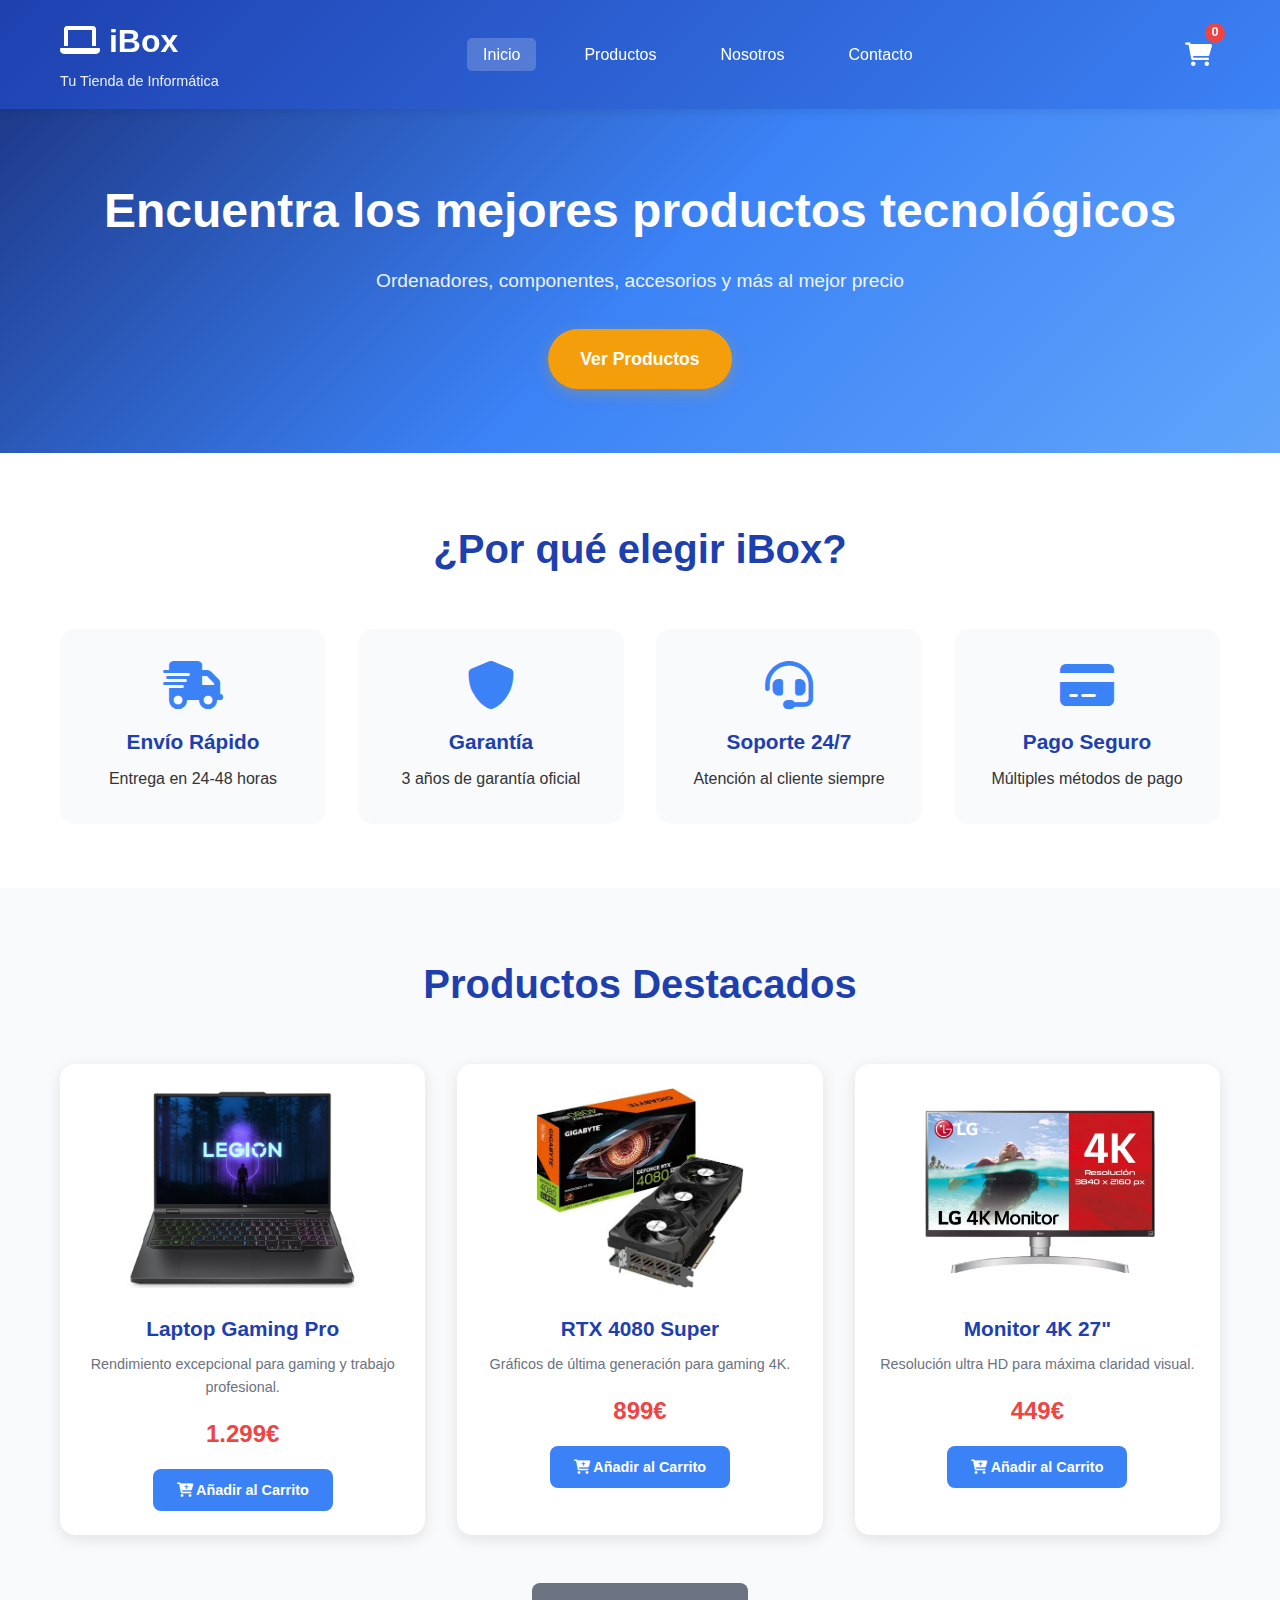
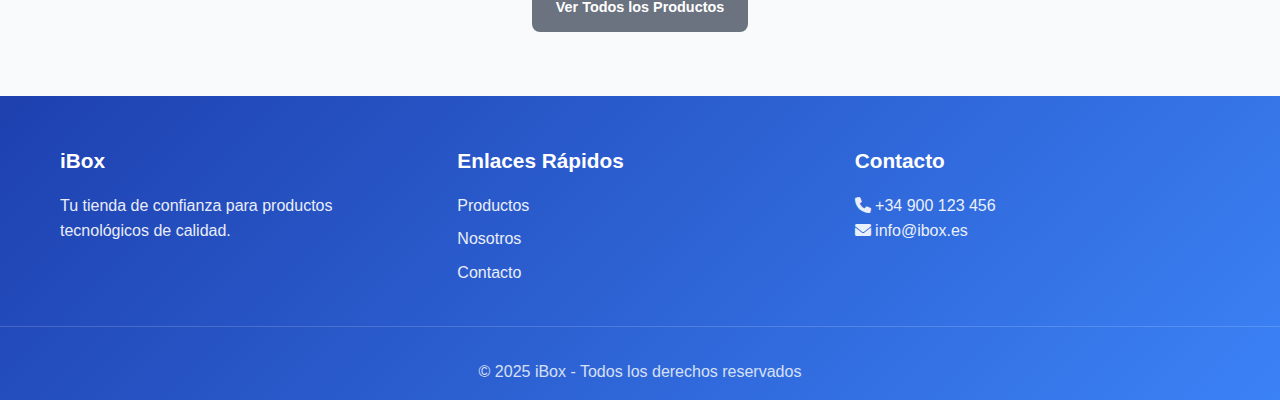
<file: index.html>
<!DOCTYPE html>
<html lang="es">
<head>
    <meta charset="UTF-8">
    <meta name="viewport" content="width=device-width, initial-scale=1.0">
    <title>iBox - Tu Tienda de Informática</title>
    <link rel="stylesheet" href="styles.css">
    <link rel="stylesheet" href="https://cdnjs.cloudflare.com/ajax/libs/font-awesome/6.0.0/css/all.min.css">
</head>
<body>
    <header>
        <div class="header-container">
            <div class="logo">
                <h1><i class="fas fa-laptop"></i> iBox</h1>
                <p>Tu Tienda de Informática</p>
            </div>
            <nav>
                <ul>
                    <li><a href="index.html" class="highlight">Inicio</a></li>
                    <li><a href="productos.html">Productos</a></li>
                    <li><a href="nosotros.html">Nosotros</a></li>
                    <li><a href="contacto.html">Contacto</a></li>
                </ul>
            </nav>
            <div class="cart-icon">
                <i class="fas fa-shopping-cart"></i>
                <span class="cart-count" id="cartCount">0</span>
            </div>
        </div>
    </header>
    
    <section class="hero-banner">
        <div class="hero-content">
            <h2>Encuentra los mejores productos tecnológicos</h2>
            <p>Ordenadores, componentes, accesorios y más al mejor precio</p>
            <a href="productos.html" class="cta-button">Ver Productos</a>
        </div>
    </section>

    <section class="features">
        <div class="container">
            <h2>¿Por qué elegir iBox?</h2>
            <div class="features-grid">
                <div class="feature">
                    <i class="fas fa-shipping-fast"></i>
                    <h3>Envío Rápido</h3>
                    <p>Entrega en 24-48 horas</p>
                </div>
                <div class="feature">
                    <i class="fas fa-shield-alt"></i>
                    <h3>Garantía</h3>
                    <p>3 años de garantía oficial</p>
                </div>
                <div class="feature">
                    <i class="fas fa-headset"></i>
                    <h3>Soporte 24/7</h3>
                    <p>Atención al cliente siempre</p>
                </div>
                <div class="feature">
                    <i class="fas fa-credit-card"></i>
                    <h3>Pago Seguro</h3>
                    <p>Múltiples métodos de pago</p>
                </div>
            </div>
        </div>
    </section>

    <section class="productos-destacados">
        <div class="container">
            <h2>Productos Destacados</h2>
            <div class="productos-grid">
                <div class="producto">
                    <img src="/img/Laptop Gaming Pro.jpg" alt="Laptop Gaming">
                    <h3>Laptop Gaming Pro</h3>
                    <p>Rendimiento excepcional para gaming y trabajo profesional.</p>
                    <span class="precio">1.299€</span>
                    <button class="btn-add-cart" onclick="addToCart(1, 'Laptop Gaming Pro', 1299)">
                        <i class="fas fa-cart-plus"></i> Añadir al Carrito
                    </button>
                </div>
                <div class="producto">
                    <img src="/img/RTX 4080 Super.png" alt="Tarjeta Gráfica">
                    <h3>RTX 4080 Super</h3>
                    <p>Gráficos de última generación para gaming 4K.</p>
                    <span class="precio">899€</span>
                    <button class="btn-add-cart" onclick="addToCart(2, 'RTX 4080 Super', 899)">
                        <i class="fas fa-cart-plus"></i> Añadir al Carrito
                    </button>
                </div>
                <div class="producto">
                    <img src="/img/Monitor 4K 27.png" alt="Monitor 4K">
                    <h3>Monitor 4K 27"</h3>
                    <p>Resolución ultra HD para máxima claridad visual.</p>
                    <span class="precio">449€</span>
                    <button class="btn-add-cart" onclick="addToCart(3, 'Monitor 4K 27', 449)">
                        <i class="fas fa-cart-plus"></i> Añadir al Carrito
                    </button>
                </div>
            </div>
            <div class="ver-mas">
                <a href="productos.html" class="btn-secondary">Ver Todos los Productos</a>
            </div>
        </div>
    </section>

    <footer>
        <div class="footer-content">
            <div class="footer-section">
                <h3>iBox</h3>
                <p>Tu tienda de confianza para productos tecnológicos de calidad.</p>
            </div>
            <div class="footer-section">
                <h3>Enlaces Rápidos</h3>
                <ul>
                    <li><a href="productos.html">Productos</a></li>
                    <li><a href="nosotros.html">Nosotros</a></li>
                    <li><a href="contacto.html">Contacto</a></li>
                </ul>
            </div>
            <div class="footer-section">
                <h3>Contacto</h3>
                <p><i class="fas fa-phone"></i> +34 900 123 456</p>
                <p><i class="fas fa-envelope"></i> info@ibox.es</p>
            </div>
        </div>
        <div class="footer-bottom">
            <p>&copy; 2025 iBox - Todos los derechos reservados</p>
        </div>
    </footer>

    <!-- Modal del Carrito -->
    <div id="cartModal" class="modal">
        <div class="modal-content">
            <div class="modal-header">
                <h2>Carrito de Compras</h2>
                <span class="close">&times;</span>
            </div>
            <div class="modal-body">
                <div id="cartItems"></div>
                <div class="cart-total">
                    <strong>Total: <span id="cartTotal">0€</span></strong>
                </div>
            </div>
            <div class="modal-footer">
                <button class="btn-secondary" onclick="clearCart()">Vaciar Carrito</button>
                <button class="btn-primary" onclick="checkout()">Finalizar Compra</button>
            </div>
        </div>
    </div>

    <script src="cart.js"></script>
</body>
</html>
</file>
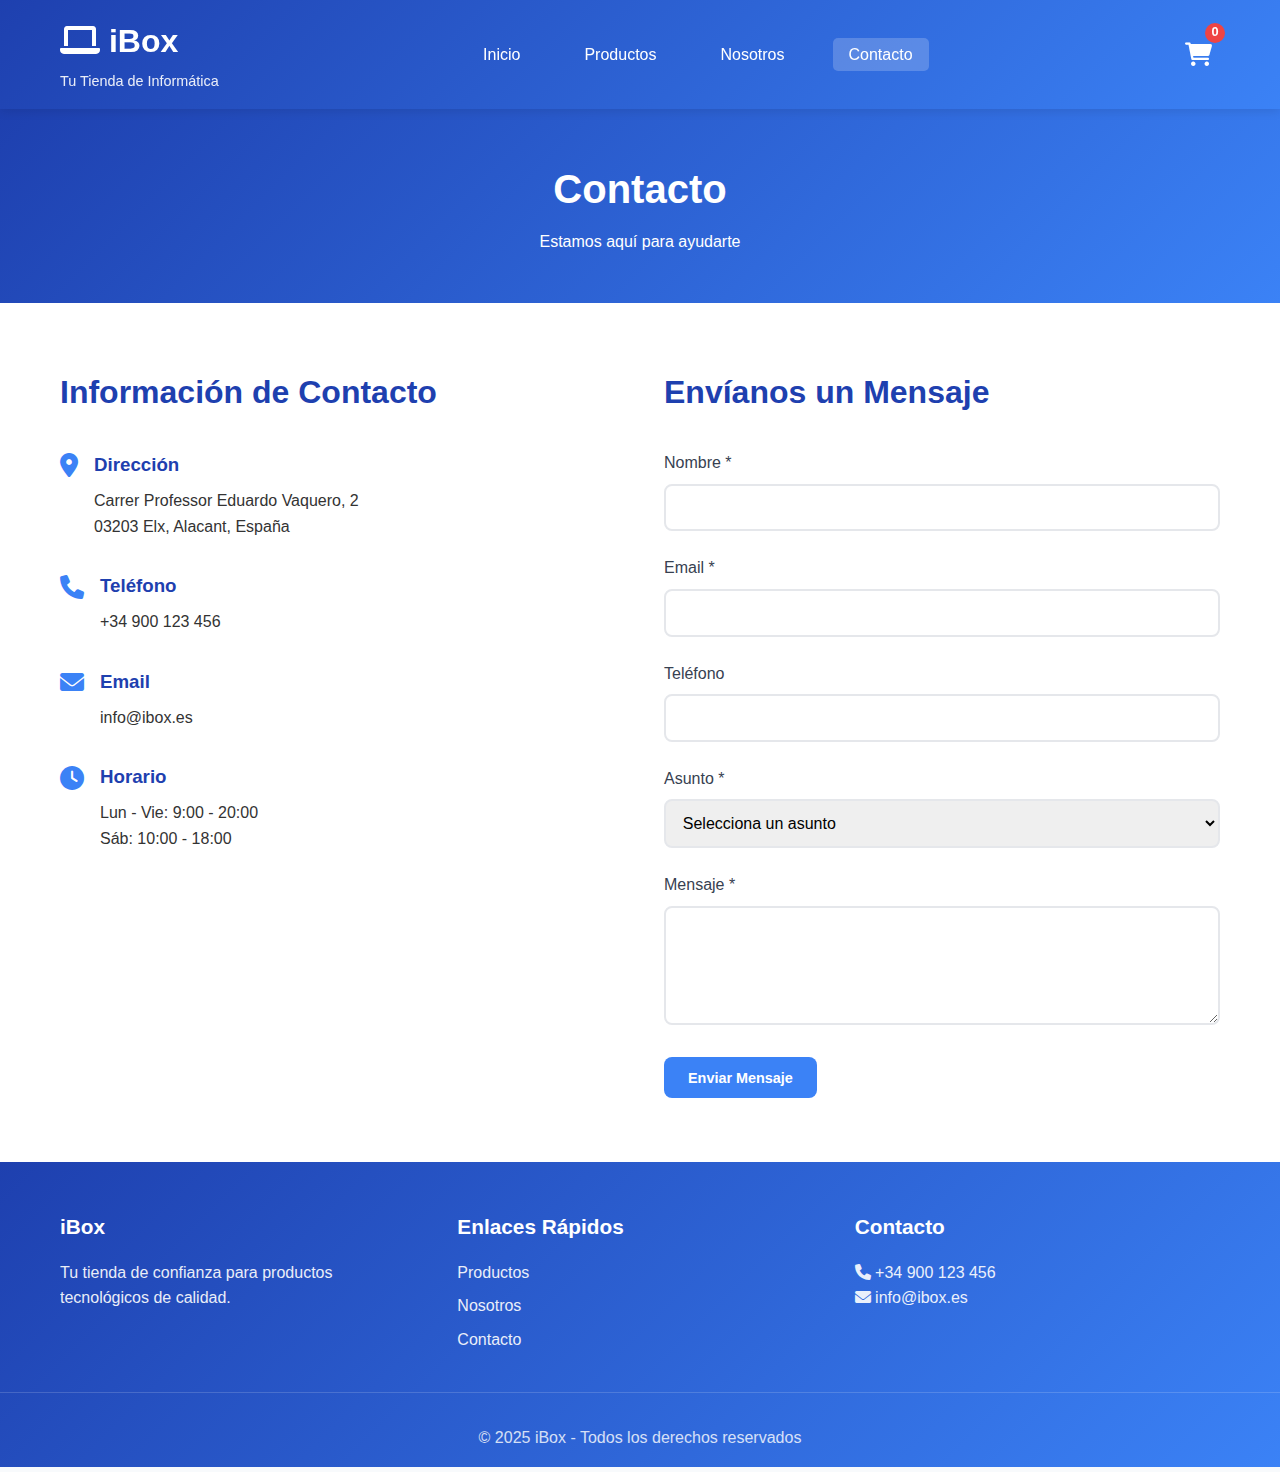
<file: contacto.html>
<!DOCTYPE html>
<html lang="es">
<head>
    <meta charset="UTF-8">
    <meta name="viewport" content="width=device-width, initial-scale=1.0">
    <title>Contacto - iBox</title>
    <link rel="stylesheet" href="styles.css">
    <link rel="stylesheet" href="https://cdnjs.cloudflare.com/ajax/libs/font-awesome/6.0.0/css/all.min.css">
</head>
<body>
    <header>
        <div class="header-container">
            <div class="logo">
                <h1><i class="fas fa-laptop"></i> iBox</h1>
                <p>Tu Tienda de Informática</p>
            </div>
            <nav>
                <ul>
                    <li><a href="index.html">Inicio</a></li>
                    <li><a href="productos.html">Productos</a></li>
                    <li><a href="nosotros.html">Nosotros</a></li>
                    <li><a href="contacto.html" class="highlight">Contacto</a></li>
                </ul>
            </nav>
            <div class="cart-icon" onclick="openCartModal()">
                <i class="fas fa-shopping-cart"></i>
                <span class="cart-count" id="cartCount">0</span>
            </div>
        </div>
    </header>
    
    <section class="page-banner">
        <div class="container">
            <h2>Contacto</h2>
            <p>Estamos aquí para ayudarte</p>
        </div>
    </section>

    <section class="contact-content">
        <div class="container">
            <div class="contact-grid">
                <div class="contact-info">
                    <h2>Información de Contacto</h2>
                    <div class="contact-item">
                        <i class="fas fa-map-marker-alt"></i>
                        <div>
                            <h3>Dirección</h3>
                            <p>Carrer Professor Eduardo Vaquero, 2<br>03203 Elx, Alacant, España</p>
                        </div>
                    </div>
                    <div class="contact-item">
                        <i class="fas fa-phone"></i>
                        <div>
                            <h3>Teléfono</h3>
                            <p>+34 900 123 456</p>
                        </div>
                    </div>
                    <div class="contact-item">
                        <i class="fas fa-envelope"></i>
                        <div>
                            <h3>Email</h3>
                            <p>info@ibox.es</p>
                        </div>
                    </div>
                    <div class="contact-item">
                        <i class="fas fa-clock"></i>
                        <div>
                            <h3>Horario</h3>
                            <p>Lun - Vie: 9:00 - 20:00<br>Sáb: 10:00 - 18:00</p>
                        </div>
                    </div>
                </div>

                <div class="contact-form">
                    <h2>Envíanos un Mensaje</h2>
                    <form id="contactForm">
                        <div class="form-group">
                            <label for="name">Nombre *</label>
                            <input type="text" id="name" name="name" required>
                        </div>
                        <div class="form-group">
                            <label for="email">Email *</label>
                            <input type="email" id="email" name="email" required>
                        </div>
                        <div class="form-group">
                            <label for="phone">Teléfono</label>
                            <input type="tel" id="phone" name="phone">
                        </div>
                        <div class="form-group">
                            <label for="subject">Asunto *</label>
                            <select id="subject" name="subject" required>
                                <option value="">Selecciona un asunto</option>
                                <option value="consulta">Consulta General</option>
                                <option value="soporte">Soporte Técnico</option>
                                <option value="pedido">Consulta sobre Pedido</option>
                                <option value="devolucion">Devolución</option>
                                <option value="otro">Otro</option>
                            </select>
                        </div>
                        <div class="form-group">
                            <label for="message">Mensaje *</label>
                            <textarea id="message" name="message" rows="5" required></textarea>
                        </div>
                        <button type="submit" class="btn-primary">Enviar Mensaje</button>
                    </form>
                </div>
            </div>
        </div>
    </section>

    <footer>
        <div class="footer-content">
            <div class="footer-section">
                <h3>iBox</h3>
                <p>Tu tienda de confianza para productos tecnológicos de calidad.</p>
            </div>
            <div class="footer-section">
                <h3>Enlaces Rápidos</h3>
                <ul>
                    <li><a href="productos.html">Productos</a></li>
                    <li><a href="nosotros.html">Nosotros</a></li>
                    <li><a href="contacto.html">Contacto</a></li>
                </ul>
            </div>
            <div class="footer-section">
                <h3>Contacto</h3>
                <p><i class="fas fa-phone"></i> +34 900 123 456</p>
                <p><i class="fas fa-envelope"></i> info@ibox.es</p>
            </div>
        </div>
        <div class="footer-bottom">
            <p>&copy; 2025 iBox - Todos los derechos reservados</p>
        </div>
    </footer>

    <!-- Modal del Carrito -->
    <div id="cartModal" class="modal">
        <div class="modal-content">
            <div class="modal-header">
                <h2>Carrito de Compras</h2>
                <span class="close" onclick="closeCartModal()">&times;</span>
            </div>
            <div class="modal-body">
                <div id="cartItems"></div>
                <div class="cart-total">
                    <strong>Total: <span id="cartTotal">0€</span></strong>
                </div>
            </div>
            <div class="modal-footer">
                <button class="btn-secondary" onclick="clearCart()">Vaciar Carrito</button>
                <button class="btn-primary" onclick="checkout()">Finalizar Compra</button>
            </div>
        </div>
    </div>

    <script src="cart.js"></script>
    <script>
        document.getElementById('contactForm').addEventListener('submit', function(e) {
            e.preventDefault();
            alert('¡Gracias por tu mensaje! Te responderemos pronto.');
            this.reset();
        });
    </script>
</body>
</html>
</file>
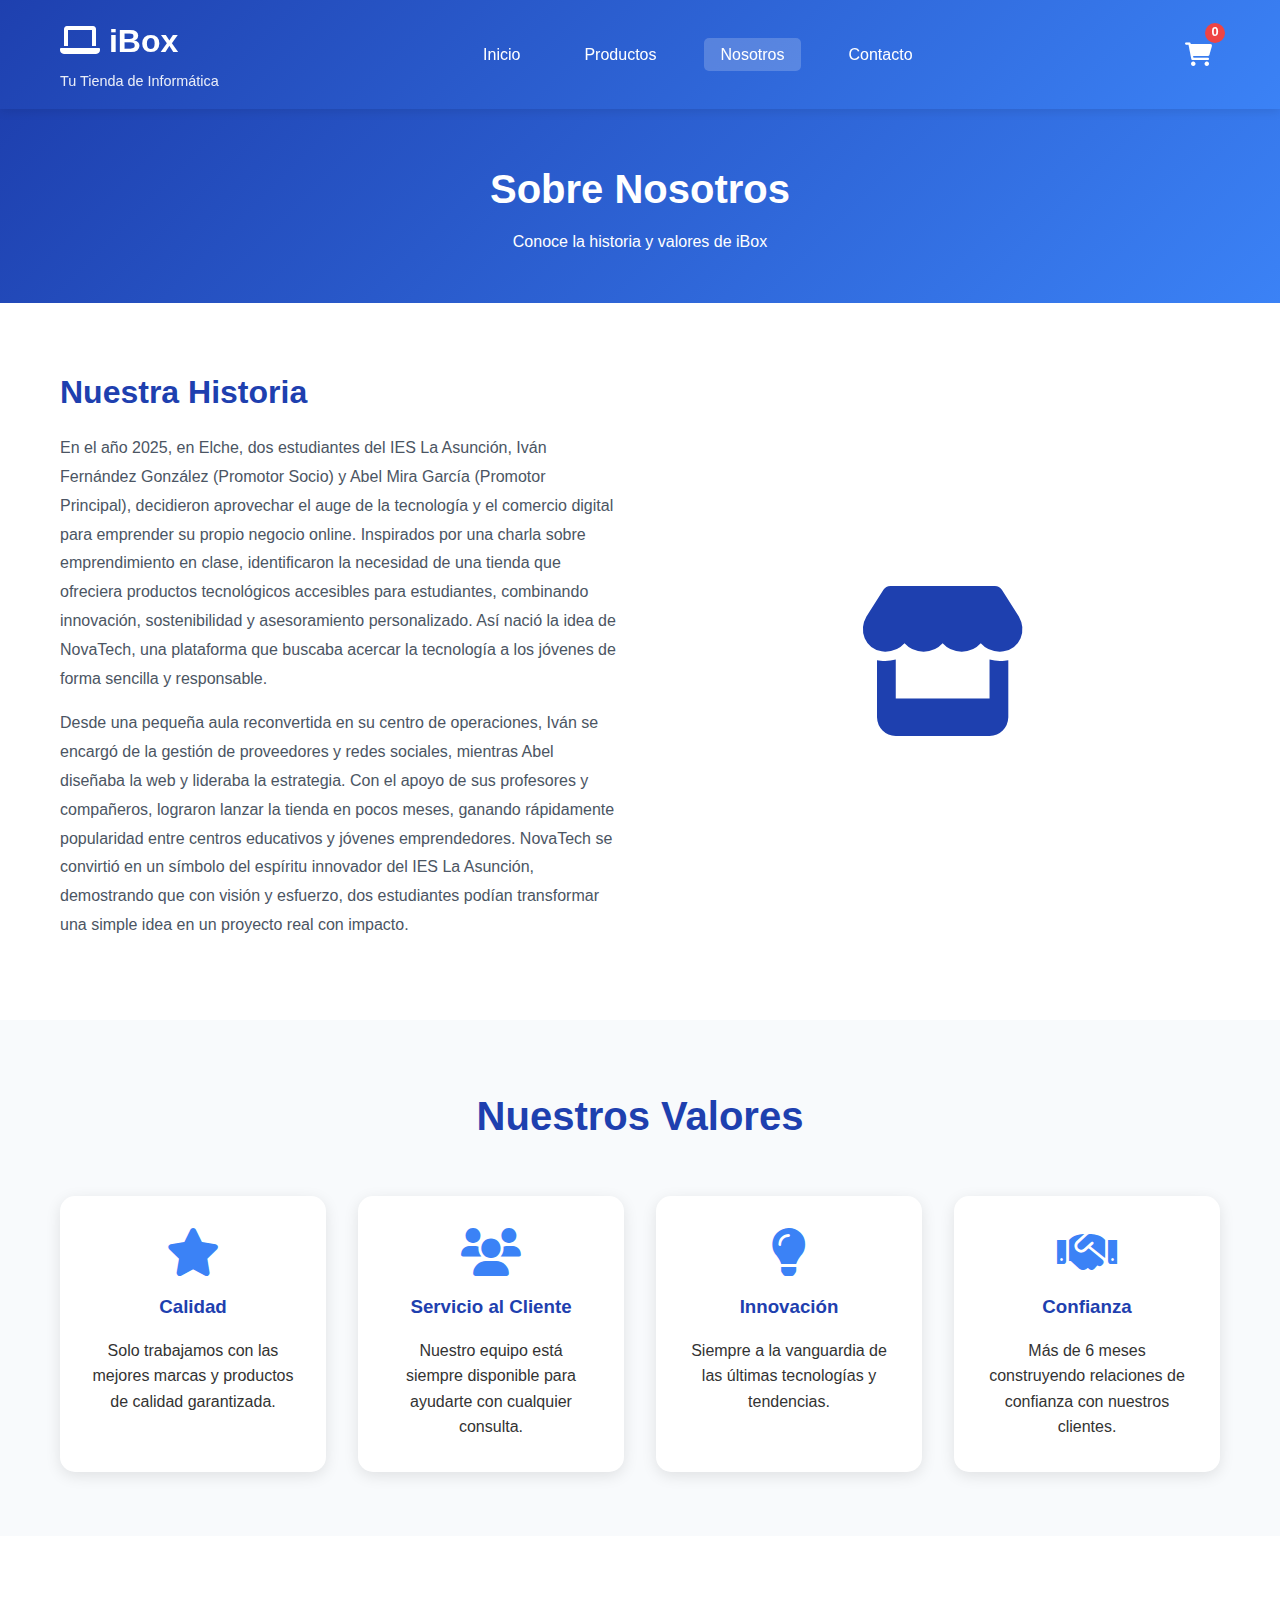
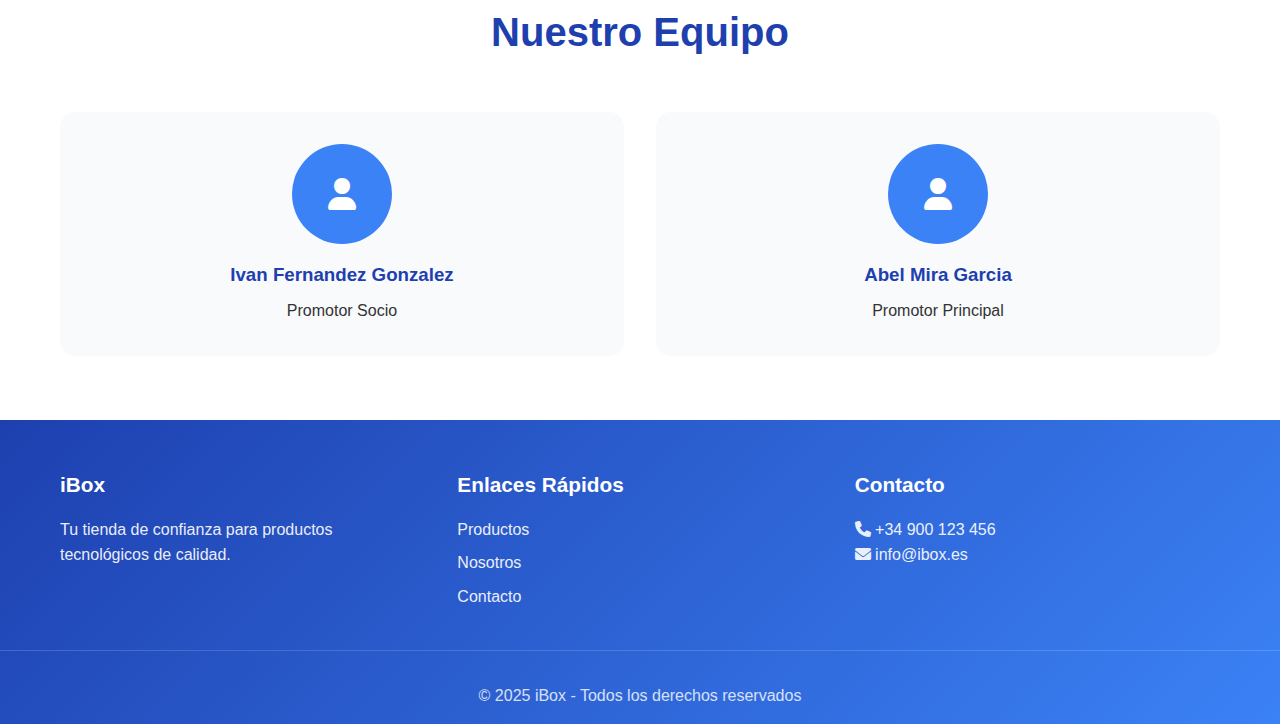
<file: nosotros.html>
<!DOCTYPE html>
<html lang="es">
<head>
    <meta charset="UTF-8">
    <meta name="viewport" content="width=device-width, initial-scale=1.0">
    <title>Nosotros - iBox</title>
    <link rel="stylesheet" href="styles.css">
    <link rel="stylesheet" href="https://cdnjs.cloudflare.com/ajax/libs/font-awesome/6.0.0/css/all.min.css">
</head>
<body>
    <header>
        <div class="header-container">
            <div class="logo">
                <h1><i class="fas fa-laptop"></i> iBox</h1>
                <p>Tu Tienda de Informática</p>
            </div>
            <nav>
                <ul>
                    <li><a href="index.html">Inicio</a></li>
                    <li><a href="productos.html">Productos</a></li>
                    <li><a href="nosotros.html" class="highlight">Nosotros</a></li>
                    <li><a href="contacto.html">Contacto</a></li>
                </ul>
            </nav>
            <div class="cart-icon" onclick="openCartModal()">
                <i class="fas fa-shopping-cart"></i>
                <span class="cart-count" id="cartCount">0</span>
            </div>
        </div>
    </header>
    
    <section class="page-banner">
        <div class="container">
            <h2>Sobre Nosotros</h2>
            <p>Conoce la historia y valores de iBox</p>
        </div>
    </section>

    <section class="about-content">
        <div class="container">
            <div class="about-grid">
                <div class="about-text">
                    <h2>Nuestra Historia</h2>
                    <p>En el año 2025, en Elche, dos estudiantes del IES La Asunción, Iván Fernández González (Promotor Socio) y Abel Mira García (Promotor Principal), decidieron aprovechar el auge de la tecnología y el comercio digital para emprender su propio negocio online. Inspirados por una charla sobre emprendimiento en clase, identificaron la necesidad de una tienda que ofreciera productos tecnológicos accesibles para estudiantes, combinando innovación, sostenibilidad y asesoramiento personalizado. Así nació la idea de NovaTech, una plataforma que buscaba acercar la tecnología a los jóvenes de forma sencilla y responsable.</p>
                    <p>Desde una pequeña aula reconvertida en su centro de operaciones, Iván se encargó de la gestión de proveedores y redes sociales, mientras Abel diseñaba la web y lideraba la estrategia. Con el apoyo de sus profesores y compañeros, lograron lanzar la tienda en pocos meses, ganando rápidamente popularidad entre centros educativos y jóvenes emprendedores. NovaTech se convirtió en un símbolo del espíritu innovador del IES La Asunción, demostrando que con visión y esfuerzo, dos estudiantes podían transformar una simple idea en un proyecto real con impacto.</p>
                </div>
                <div class="about-image">
                    <i class="fas fa-store" style="font-size: 150px; color: #1e40af;"></i>
                </div>
            </div>
        </div>
    </section>

    <section class="values">
        <div class="container">
            <h2>Nuestros Valores</h2>
            <div class="values-grid">
                <div class="value">
                    <i class="fas fa-star"></i>
                    <h3>Calidad</h3>
                    <p>Solo trabajamos con las mejores marcas y productos de calidad garantizada.</p>
                </div>
                <div class="value">
                    <i class="fas fa-users"></i>
                    <h3>Servicio al Cliente</h3>
                    <p>Nuestro equipo está siempre disponible para ayudarte con cualquier consulta.</p>
                </div>
                <div class="value">
                    <i class="fas fa-lightbulb"></i>
                    <h3>Innovación</h3>
                    <p>Siempre a la vanguardia de las últimas tecnologías y tendencias.</p>
                </div>
                <div class="value">
                    <i class="fas fa-handshake"></i>
                    <h3>Confianza</h3>
                    <p>Más de 6 meses construyendo relaciones de confianza con nuestros clientes.</p>
                </div>
            </div>
        </div>
    </section>

    <section class="team">
        <div class="container">
            <h2>Nuestro Equipo</h2>
            <div class="team-grid">
                <div class="team-member">
                    <div class="member-avatar">
                        <i class="fas fa-user"></i>
                    </div>
                    <h3>Ivan Fernandez Gonzalez</h3>
                    <p>Promotor Socio</p>
                </div>
                <div class="team-member">
                    <div class="member-avatar">
                        <i class="fas fa-user"></i>
                    </div>
                    <h3>Abel Mira Garcia</h3>
                    <p>Promotor Principal</p>
                </div>
            </div>
        </div>
    </section>

    <footer>
        <div class="footer-content">
            <div class="footer-section">
                <h3>iBox</h3>
                <p>Tu tienda de confianza para productos tecnológicos de calidad.</p>
            </div>
            <div class="footer-section">
                <h3>Enlaces Rápidos</h3>
                <ul>
                    <li><a href="productos.html">Productos</a></li>
                    <li><a href="nosotros.html">Nosotros</a></li>
                    <li><a href="contacto.html">Contacto</a></li>
                </ul>
            </div>
            <div class="footer-section">
                <h3>Contacto</h3>
                <p><i class="fas fa-phone"></i> +34 900 123 456</p>
                <p><i class="fas fa-envelope"></i> info@ibox.es</p>
            </div>
        </div>
        <div class="footer-bottom">
            <p>&copy; 2025 iBox - Todos los derechos reservados</p>
        </div>
    </footer>

    <!-- Modal del Carrito -->
    <div id="cartModal" class="modal">
        <div class="modal-content">
            <div class="modal-header">
                <h2>Carrito de Compras</h2>
                <span class="close" onclick="closeCartModal()">&times;</span>
            </div>
            <div class="modal-body">
                <div id="cartItems"></div>
                <div class="cart-total">
                    <strong>Total: <span id="cartTotal">0€</span></strong>
                </div>
            </div>
            <div class="modal-footer">
                <button class="btn-secondary" onclick="clearCart()">Vaciar Carrito</button>
                <button class="btn-primary" onclick="checkout()">Finalizar Compra</button>
            </div>
        </div>
    </div>

    <script src="cart.js"></script>
</body>
</html>
</file>
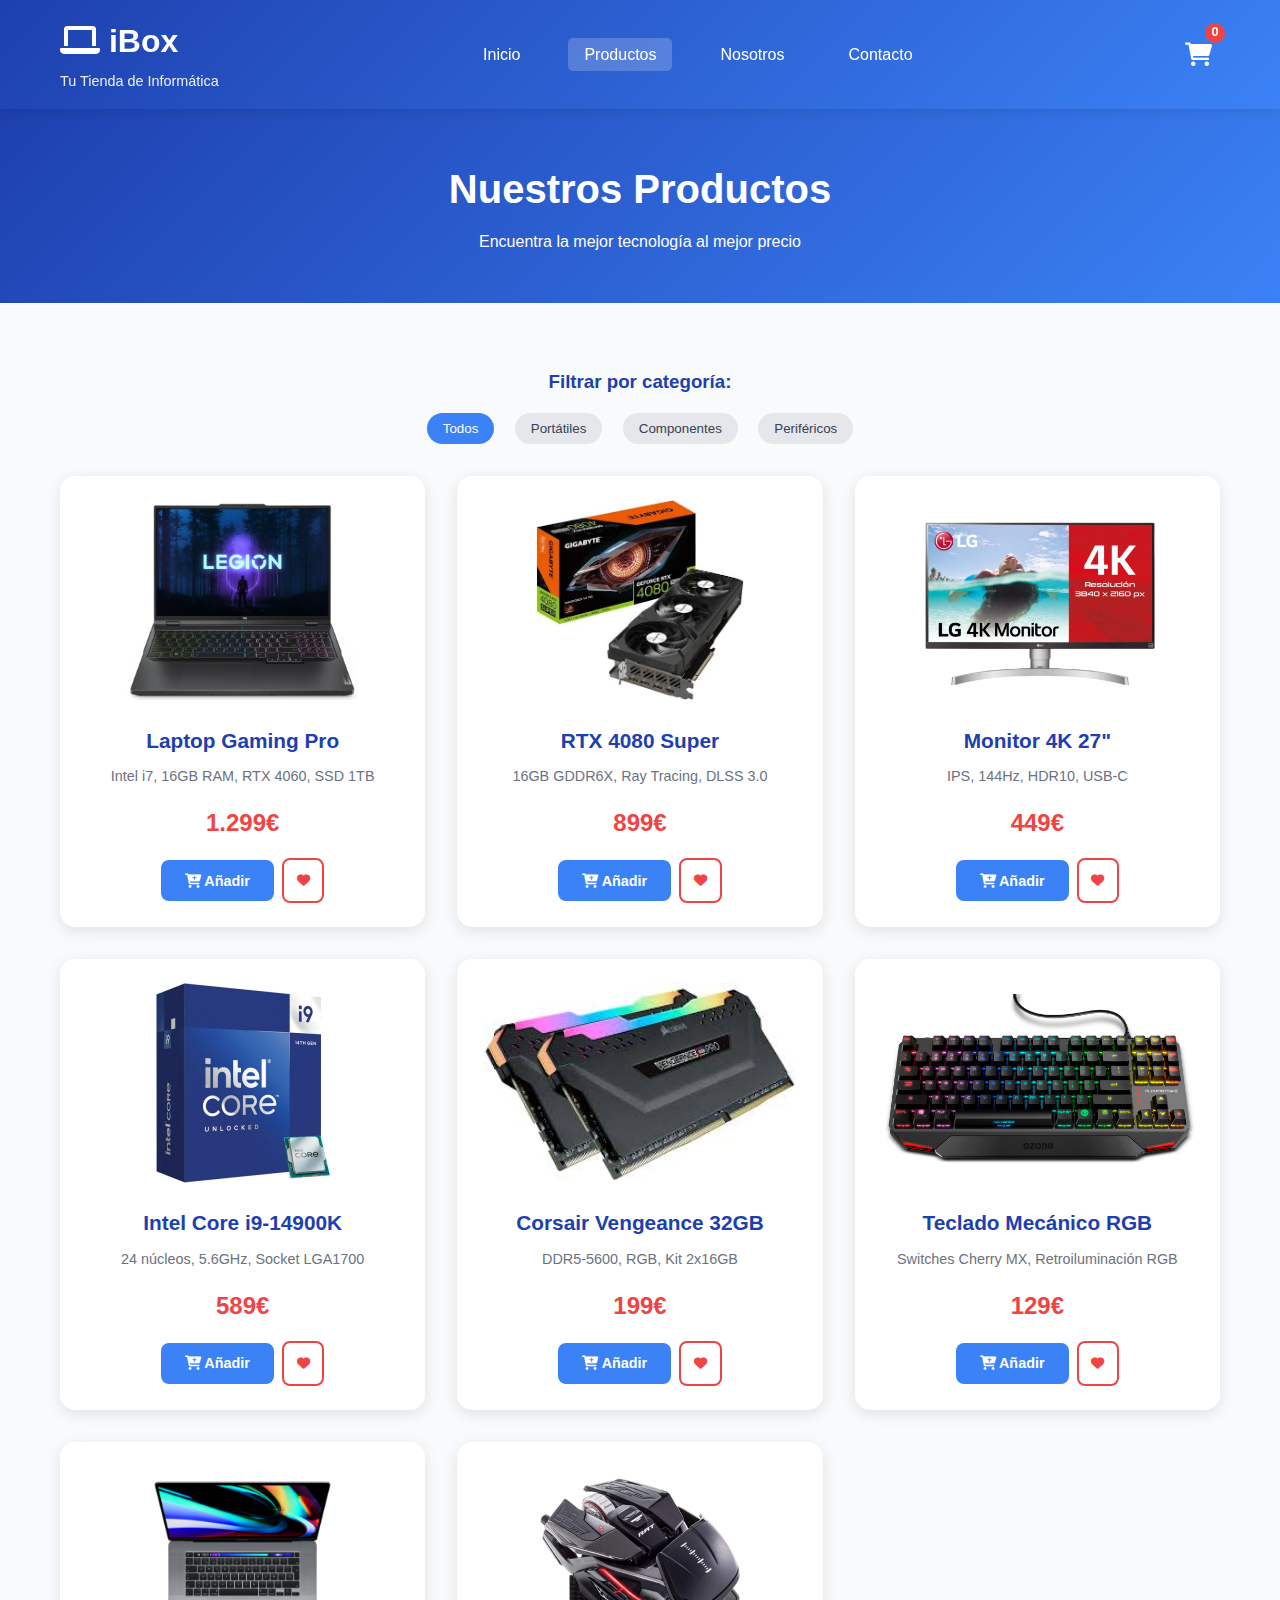
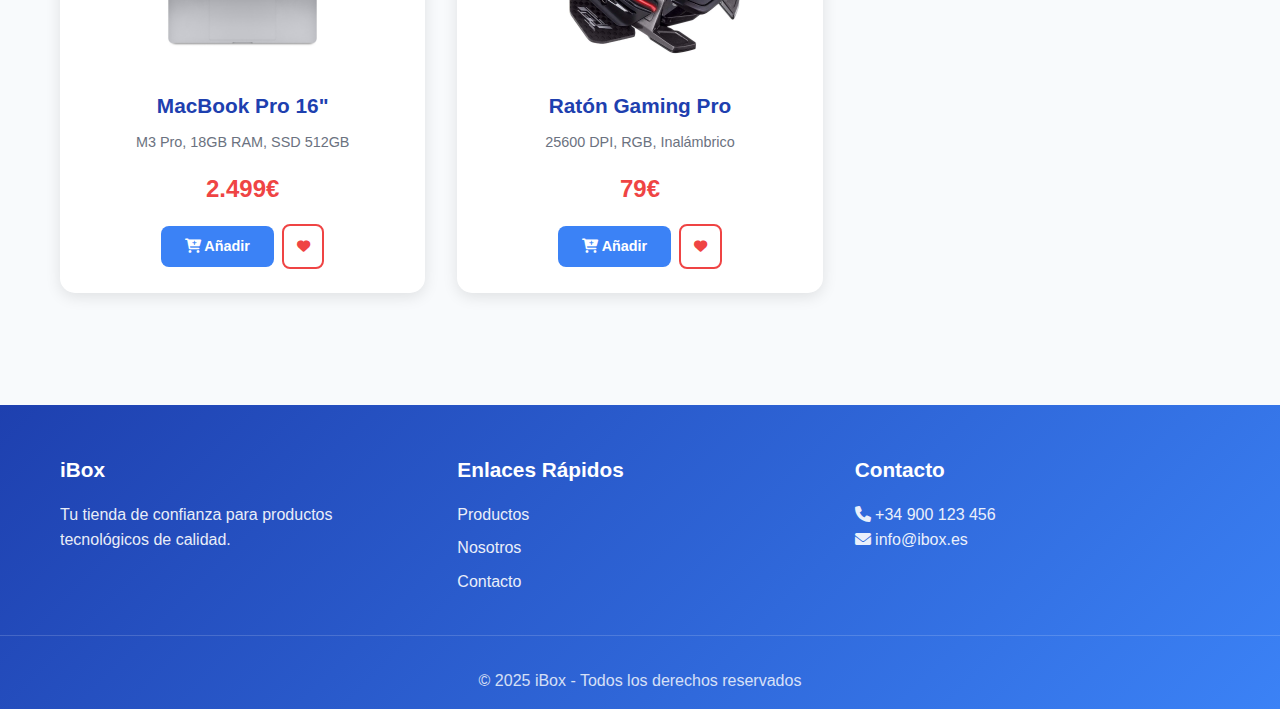
<file: productos.html>
<!DOCTYPE html>
<html lang="es">
<head>
    <meta charset="UTF-8">
    <meta name="viewport" content="width=device-width, initial-scale=1.0">
    <title>Productos - iBox</title>
    <link rel="stylesheet" href="styles.css">
    <link rel="stylesheet" href="https://cdnjs.cloudflare.com/ajax/libs/font-awesome/6.0.0/css/all.min.css">
</head>
<body>
    <header>
        <div class="header-container">
            <div class="logo">
                <h1><i class="fas fa-laptop"></i> iBox</h1>
                <p>Tu Tienda de Informática</p>
            </div>
            <nav>
                <ul>
                    <li><a href="index.html">Inicio</a></li>
                    <li><a href="productos.html" class="highlight">Productos</a></li>
                    <li><a href="nosotros.html">Nosotros</a></li>
                    <li><a href="contacto.html">Contacto</a></li>
                </ul>
            </nav>
            <div class="cart-icon" onclick="openCartModal()">
                <i class="fas fa-shopping-cart"></i>
                <span class="cart-count" id="cartCount">0</span>
            </div>
        </div>
    </header>
    
    <section class="page-banner">
        <div class="container">
            <h2>Nuestros Productos</h2>
            <p>Encuentra la mejor tecnología al mejor precio</p>
        </div>
    </section>

    <section class="productos-section">
        <div class="container">
            <div class="filters">
                <h3>Filtrar por categoría:</h3>
                <button class="filter-btn active" onclick="filterProducts('all')">Todos</button>
                <button class="filter-btn" onclick="filterProducts('laptops')">Portátiles</button>
                <button class="filter-btn" onclick="filterProducts('components')">Componentes</button>
                <button class="filter-btn" onclick="filterProducts('peripherals')">Periféricos</button>
            </div>

            <div class="productos-grid" id="productosGrid">
                <div class="producto" data-category="laptops">
                    <img src="/img/laptop-gaming-pro.jpg" alt="Laptop Gaming">
                    <h3>Laptop Gaming Pro</h3>
                    <p>Intel i7, 16GB RAM, RTX 4060, SSD 1TB</p>
                    <span class="precio">1.299€</span>
                    <div class="producto-actions">
                        <button class="btn-add-cart" onclick="addToCart(1, 'Laptop Gaming Pro', 1299)">
                            <i class="fas fa-cart-plus"></i> Añadir
                        </button>
                        <button class="btn-wishlist">
                            <i class="fas fa-heart"></i>
                        </button>
                    </div>
                </div>

                <div class="producto" data-category="components">
                    <img src="/img/rtx-4080-super.png" alt="RTX 4080">
                    <h3>RTX 4080 Super</h3>
                    <p>16GB GDDR6X, Ray Tracing, DLSS 3.0</p>
                    <span class="precio">899€</span>
                    <div class="producto-actions">
                        <button class="btn-add-cart" onclick="addToCart(2, 'RTX 4080 Super', 899)">
                            <i class="fas fa-cart-plus"></i> Añadir
                        </button>
                        <button class="btn-wishlist">
                            <i class="fas fa-heart"></i>
                        </button>
                    </div>
                </div>

                <div class="producto" data-category="peripherals">
                    <img src="/img/monitor-4k-27.png" alt="Monitor 4K">
                    <h3>Monitor 4K 27"</h3>
                    <p>IPS, 144Hz, HDR10, USB-C</p>
                    <span class="precio">449€</span>
                    <div class="producto-actions">
                        <button class="btn-add-cart" onclick="addToCart(3, 'Monitor 4K 27', 449)">
                            <i class="fas fa-cart-plus"></i> Añadir
                        </button>
                        <button class="btn-wishlist">
                            <i class="fas fa-heart"></i>
                        </button>
                    </div>
                </div>

                <div class="producto" data-category="components">
                    <img src="/img/intel-core-i9-14900k.png" alt="Procesador">
                    <h3>Intel Core i9-14900K</h3>
                    <p>24 núcleos, 5.6GHz, Socket LGA1700</p>
                    <span class="precio">589€</span>
                    <div class="producto-actions">
                        <button class="btn-add-cart" onclick="addToCart(4, 'Intel Core i9-14900K', 589)">
                            <i class="fas fa-cart-plus"></i> Añadir
                        </button>
                        <button class="btn-wishlist">
                            <i class="fas fa-heart"></i>
                        </button>
                    </div>
                </div>

                <div class="producto" data-category="components">
                    <img src="/img/corsair-vengeance-32gb.jpeg" alt="RAM">
                    <h3>Corsair Vengeance 32GB</h3>
                    <p>DDR5-5600, RGB, Kit 2x16GB</p>
                    <span class="precio">199€</span>
                    <div class="producto-actions">
                        <button class="btn-add-cart" onclick="addToCart(5, 'Corsair Vengeance 32GB', 199)">
                            <i class="fas fa-cart-plus"></i> Añadir
                        </button>
                        <button class="btn-wishlist">
                            <i class="fas fa-heart"></i>
                        </button>
                    </div>
                </div>

                <div class="producto" data-category="peripherals">
                    <img src="/img/teclado-mecánico-rgb.jpg" alt="Teclado">
                    <h3>Teclado Mecánico RGB</h3>
                    <p>Switches Cherry MX, Retroiluminación RGB</p>
                    <span class="precio">129€</span>
                    <div class="producto-actions">
                        <button class="btn-add-cart" onclick="addToCart(6, 'Teclado Mecánico RGB', 129)">
                            <i class="fas fa-cart-plus"></i> Añadir
                        </button>
                        <button class="btn-wishlist">
                            <i class="fas fa-heart"></i>
                        </button>
                    </div>
                </div>

                <div class="producto" data-category="laptops">
                    <img src="/img/macbook-pro-16.jpg" alt="MacBook">
                    <h3>MacBook Pro 16"</h3>
                    <p>M3 Pro, 18GB RAM, SSD 512GB</p>
                    <span class="precio">2.499€</span>
                    <div class="producto-actions">
                        <button class="btn-add-cart" onclick="addToCart(7, 'MacBook Pro 16', 2499)">
                            <i class="fas fa-cart-plus"></i> Añadir
                        </button>
                        <button class="btn-wishlist">
                            <i class="fas fa-heart"></i>
                        </button>
                    </div>
                </div>

                <div class="producto" data-category="peripherals">
                    <img src="/img/ratón-gaming-pro.jpg" alt="Ratón Gaming">
                    <h3>Ratón Gaming Pro</h3>
                    <p>25600 DPI, RGB, Inalámbrico</p>
                    <span class="precio">79€</span>
                    <div class="producto-actions">
                        <button class="btn-add-cart" onclick="addToCart(8, 'Ratón Gaming Pro', 79)">
                            <i class="fas fa-cart-plus"></i> Añadir
                        </button>
                        <button class="btn-wishlist">
                            <i class="fas fa-heart"></i>
                        </button>
                    </div>
                </div>
            </div>
        </div>
    </section>

    <footer>
        <div class="footer-content">
            <div class="footer-section">
                <h3>iBox</h3>
                <p>Tu tienda de confianza para productos tecnológicos de calidad.</p>
            </div>
            <div class="footer-section">
                <h3>Enlaces Rápidos</h3>
                <ul>
                    <li><a href="productos.html">Productos</a></li>
                    <li><a href="nosotros.html">Nosotros</a></li>
                    <li><a href="contacto.html">Contacto</a></li>
                </ul>
            </div>
            <div class="footer-section">
                <h3>Contacto</h3>
                <p><i class="fas fa-phone"></i> +34 900 123 456</p>
                <p><i class="fas fa-envelope"></i> info@ibox.es</p>
            </div>
        </div>
        <div class="footer-bottom">
            <p>&copy; 2025 iBox - Todos los derechos reservados</p>
        </div>
    </footer>

    <!-- Modal del Carrito -->
    <div id="cartModal" class="modal">
        <div class="modal-content">
            <div class="modal-header">
                <h2>Carrito de Compras</h2>
                <span class="close" onclick="closeCartModal()">&times;</span>
            </div>
            <div class="modal-body">
                <div id="cartItems"></div>
                <div class="cart-total">
                    <strong>Total: <span id="cartTotal">0€</span></strong>
                </div>
            </div>
            <div class="modal-footer">
                <button class="btn-secondary" onclick="clearCart()">Vaciar Carrito</button>
                <button class="btn-primary" onclick="checkout()">Finalizar Compra</button>
            </div>
        </div>
    </div>

    <script src="cart.js"></script>
    <script src="products.js"></script>
</body>
</html>
</file>
<file: styles.css>
/* Reset y estilos base */
* {
    margin: 0;
    padding: 0;
    box-sizing: border-box;
}

body {
    font-family: 'Segoe UI', Tahoma, Geneva, Verdana, sans-serif;
    line-height: 1.6;
    color: #333;
    background-color: #f8fafc;
}

.container {
    max-width: 1200px;
    margin: 0 auto;
    padding: 0 20px;
}

/* Header */
header {
    background: linear-gradient(135deg, #1e40af 0%, #3b82f6 100%);
    color: white;
    padding: 1rem 0;
    box-shadow: 0 2px 10px rgba(0,0,0,0.1);
    position: sticky;
    top: 0;
    z-index: 1000;
}

.header-container {
    max-width: 1200px;
    margin: 0 auto;
    padding: 0 20px;
    display: flex;
    justify-content: space-between;
    align-items: center;
    flex-wrap: wrap;
}

.logo h1 {
    font-size: 2rem;
    margin-bottom: 0.2rem;
}

.logo p {
    font-size: 0.9rem;
    opacity: 0.9;
}

nav ul {
    list-style: none;
    display: flex;
    gap: 2rem;
}

nav ul li a {
    color: white;
    text-decoration: none;
    font-weight: 500;
    transition: all 0.3s ease;
    padding: 0.5rem 1rem;
    border-radius: 5px;
}

nav ul li a:hover,
nav ul li a.highlight {
    background-color: rgba(255,255,255,0.2);
    transform: translateY(-2px);
}

.cart-icon {
    position: relative;
    cursor: pointer;
    font-size: 1.5rem;
    padding: 0.5rem;
    border-radius: 50%;
    transition: all 0.3s ease;
}

.cart-icon:hover {
    background-color: rgba(255,255,255,0.2);
    transform: scale(1.1);
}

.cart-count {
    position: absolute;
    top: -5px;
    right: -5px;
    background-color: #ef4444;
    color: white;
    border-radius: 50%;
    width: 20px;
    height: 20px;
    font-size: 0.8rem;
    display: flex;
    align-items: center;
    justify-content: center;
    font-weight: bold;
}

/* Hero Banner */
.hero-banner {
    background: linear-gradient(135deg, #1e3a8a 0%, #3b82f6 50%, #60a5fa 100%);
    color: white;
    padding: 4rem 0;
    text-align: center;
}

.hero-content h2 {
    font-size: 3rem;
    margin-bottom: 1rem;
    font-weight: 700;
}

.hero-content p {
    font-size: 1.2rem;
    margin-bottom: 2rem;
    opacity: 0.9;
}

.cta-button {
    display: inline-block;
    background-color: #f59e0b;
    color: white;
    padding: 1rem 2rem;
    text-decoration: none;
    border-radius: 50px;
    font-weight: bold;
    font-size: 1.1rem;
    transition: all 0.3s ease;
    box-shadow: 0 4px 15px rgba(245, 158, 11, 0.3);
}

.cta-button:hover {
    background-color: #d97706;
    transform: translateY(-3px);
    box-shadow: 0 6px 20px rgba(245, 158, 11, 0.4);
}

.page-banner {
    background: linear-gradient(135deg, #1e40af 0%, #3b82f6 100%);
    color: white;
    padding: 3rem 0;
    text-align: center;
}

.page-banner h2 {
    font-size: 2.5rem;
    margin-bottom: 0.5rem;
}

/* Features */
.features {
    padding: 4rem 0;
    background-color: white;
}

.features h2 {
    text-align: center;
    font-size: 2.5rem;
    margin-bottom: 3rem;
    color: #1e40af;
}

.features-grid {
    display: grid;
    grid-template-columns: repeat(auto-fit, minmax(250px, 1fr));
    gap: 2rem;
}

.feature {
    text-align: center;
    padding: 2rem;
    border-radius: 15px;
    background-color: #f8fafc;
    transition: all 0.3s ease;
}

.feature:hover {
    transform: translateY(-5px);
    box-shadow: 0 10px 30px rgba(0,0,0,0.1);
}

.feature i {
    font-size: 3rem;
    color: #3b82f6;
    margin-bottom: 1rem;
}

.feature h3 {
    font-size: 1.3rem;
    margin-bottom: 0.5rem;
    color: #1e40af;
}

/* Productos */
.productos-destacados,
.productos-section {
    padding: 4rem 0;
}

.productos-destacados h2,
.productos-section h2 {
    text-align: center;
    font-size: 2.5rem;
    margin-bottom: 3rem;
    color: #1e40af;
}

.productos-grid {
    display: grid;
    grid-template-columns: repeat(auto-fit, minmax(280px, 1fr));
    gap: 2rem;
    margin-bottom: 3rem;
}

.producto {
    background-color: white;
    padding: 1.5rem;
    border-radius: 15px;
    box-shadow: 0 4px 15px rgba(0,0,0,0.1);
    transition: all 0.3s ease;
    text-align: center;
}

.producto:hover {
    transform: translateY(-5px);
    box-shadow: 0 8px 25px rgba(0,0,0,0.15);
}

.producto img {
    width: 100%;
    height: 200px;
    object-fit: contain;
    border-radius: 10px;
    margin-bottom: 1rem;
}

.producto h3 {
    font-size: 1.3rem;
    margin-bottom: 0.5rem;
    color: #1e40af;
}

.producto p {
    color: #6b7280;
    margin-bottom: 1rem;
    font-size: 0.9rem;
}

.precio {
    font-size: 1.5rem;
    font-weight: bold;
    color: #ef4444;
    display: block;
    margin: 1rem 0;
}

.btn-add-cart,
.btn-primary,
.btn-secondary {
    display: inline-block;
    padding: 0.8rem 1.5rem;
    border: none;
    border-radius: 8px;
    font-weight: bold;
    text-decoration: none;
    cursor: pointer;
    transition: all 0.3s ease;
    font-size: 0.9rem;
}

.btn-add-cart,
.btn-primary {
    background-color: #3b82f6;
    color: white;
}

.btn-add-cart:hover,
.btn-primary:hover {
    background-color: #2563eb;
    transform: translateY(-2px);
}

.btn-secondary {
    background-color: #6b7280;
    color: white;
}

.btn-secondary:hover {
    background-color: #4b5563;
}

.producto-actions {
    display: flex;
    gap: 0.5rem;
    justify-content: center;
    align-items: center;
}

.btn-wishlist {
    background: none;
    border: 2px solid #ef4444;
    color: #ef4444;
    padding: 0.8rem;
    border-radius: 8px;
    cursor: pointer;
    transition: all 0.3s ease;
}

.btn-wishlist:hover {
    background-color: #ef4444;
    color: white;
}

.ver-mas {
    text-align: center;
}

/* Filtros */
.filters {
    margin-bottom: 2rem;
    text-align: center;
}

.filters h3 {
    margin-bottom: 1rem;
    color: #1e40af;
}

.filter-btn {
    background-color: #e5e7eb;
    color: #374151;
    border: none;
    padding: 0.5rem 1rem;
    margin: 0 0.5rem;
    border-radius: 25px;
    cursor: pointer;
    transition: all 0.3s ease;
}

.filter-btn.active,
.filter-btn:hover {
    background-color: #3b82f6;
    color: white;
}

/* Modal */
.modal {
    display: none;
    position: fixed;
    z-index: 2000;
    left: 0;
    top: 0;
    width: 100%;
    height: 100%;
    background-color: rgba(0,0,0,0.5);
}

.modal-content {
    background-color: white;
    margin: 5% auto;
    padding: 0;
    border-radius: 15px;
    width: 90%;
    max-width: 600px;
    max-height: 80vh;
    overflow-y: auto;
}

.modal-header {
    background-color: #1e40af;
    color: white;
    padding: 1rem 1.5rem;
    border-radius: 15px 15px 0 0;
    display: flex;
    justify-content: space-between;
    align-items: center;
}

.modal-header h2 {
    margin: 0;
}

.close {
    font-size: 2rem;
    cursor: pointer;
    line-height: 1;
}

.close:hover {
    opacity: 0.7;
}

.modal-body {
    padding: 1.5rem;
}

.cart-item {
    display: flex;
    justify-content: space-between;
    align-items: center;
    padding: 1rem 0;
    border-bottom: 1px solid #e5e7eb;
}

.cart-item:last-child {
    border-bottom: none;
}

.cart-item-info h4 {
    margin: 0 0 0.5rem 0;
    color: #1e40af;
}

.cart-item-controls {
    display: flex;
    align-items: center;
    gap: 0.5rem;
}

.quantity-btn {
    background-color: #3b82f6;
    color: white;
    border: none;
    width: 30px;
    height: 30px;
    border-radius: 50%;
    cursor: pointer;
    font-weight: bold;
}

.quantity-btn:hover {
    background-color: #2563eb;
}

.remove-btn {
    background-color: #ef4444;
    color: white;
    border: none;
    padding: 0.3rem 0.6rem;
    border-radius: 5px;
    cursor: pointer;
    font-size: 0.8rem;
}

.remove-btn:hover {
    background-color: #dc2626;
}

.cart-total {
    text-align: center;
    font-size: 1.2rem;
    margin-top: 1rem;
    padding-top: 1rem;
    border-top: 2px solid #e5e7eb;
    color: #1e40af;
}

.modal-footer {
    padding: 1rem 1.5rem;
    background-color: #f8fafc;
    border-radius: 0 0 15px 15px;
    display: flex;
    gap: 1rem;
    justify-content: center;
}

/* About Page */
.about-content {
    padding: 4rem 0;
    background-color: white;
}

.about-grid {
    display: grid;
    grid-template-columns: 1fr 1fr;
    gap: 3rem;
    align-items: center;
}

.about-text h2 {
    color: #1e40af;
    margin-bottom: 1rem;
    font-size: 2rem;
}

.about-text p {
    margin-bottom: 1rem;
    line-height: 1.8;
    color: #4b5563;
}

.about-image {
    text-align: center;
}

.values {
    padding: 4rem 0;
    background-color: #f8fafc;
}

.values h2 {
    text-align: center;
    color: #1e40af;
    margin-bottom: 3rem;
    font-size: 2.5rem;
}

.values-grid {
    display: grid;
    grid-template-columns: repeat(auto-fit, minmax(250px, 1fr));
    gap: 2rem;
}

.value {
    background-color: white;
    padding: 2rem;
    border-radius: 15px;
    text-align: center;
    box-shadow: 0 4px 15px rgba(0,0,0,0.1);
}

.value i {
    font-size: 3rem;
    color: #3b82f6;
    margin-bottom: 1rem;
}

.value h3 {
    color: #1e40af;
    margin-bottom: 1rem;
}

.team {
    padding: 4rem 0;
    background-color: white;
}

.team h2 {
    text-align: center;
    color: #1e40af;
    margin-bottom: 3rem;
    font-size: 2.5rem;
}

.team-grid {
    display: grid;
    grid-template-columns: repeat(auto-fit, minmax(250px, 1fr));
    gap: 2rem;
}

.team-member {
    text-align: center;
    padding: 2rem;
    background-color: #f8fafc;
    border-radius: 15px;
}

.member-avatar {
    width: 100px;
    height: 100px;
    background-color: #3b82f6;
    border-radius: 50%;
    margin: 0 auto 1rem;
    display: flex;
    align-items: center;
    justify-content: center;
    font-size: 2rem;
    color: white;
}

.team-member h3 {
    color: #1e40af;
    margin-bottom: 0.5rem;
}

/* Contact Page */
.contact-content {
    padding: 4rem 0;
    background-color: white;
}

.contact-grid {
    display: grid;
    grid-template-columns: 1fr 1fr;
    gap: 3rem;
}

.contact-info h2 {
    color: #1e40af;
    margin-bottom: 2rem;
    font-size: 2rem;
}

.contact-item {
    display: flex;
    align-items: flex-start;
    margin-bottom: 2rem;
}

.contact-item i {
    font-size: 1.5rem;
    color: #3b82f6;
    margin-right: 1rem;
    margin-top: 0.2rem;
}

.contact-item h3 {
    color: #1e40af;
    margin-bottom: 0.5rem;
}

.contact-form h2 {
    color: #1e40af;
    margin-bottom: 2rem;
    font-size: 2rem;
}

.form-group {
    margin-bottom: 1.5rem;
}

.form-group label {
    display: block;
    margin-bottom: 0.5rem;
    color: #374151;
    font-weight: 500;
}

.form-group input,
.form-group select,
.form-group textarea {
    width: 100%;
    padding: 0.8rem;
    border: 2px solid #e5e7eb;
    border-radius: 8px;
    font-size: 1rem;
    transition: border-color 0.3s ease;
}

.form-group input:focus,
.form-group select:focus,
.form-group textarea:focus {
    outline: none;
    border-color: #3b82f6;
}

/* Footer */
footer {
    background: linear-gradient(135deg, #1e40af 0%, #3b82f6 100%);
    color: white;
    padding: 3rem 0 1rem;
}

.footer-content {
    max-width: 1200px;
    margin: 0 auto;
    padding: 0 20px;
    display: grid;
    grid-template-columns: repeat(auto-fit, minmax(250px, 1fr));
    gap: 2rem;
}

.footer-section h3 {
    margin-bottom: 1rem;
    font-size: 1.3rem;
}

.footer-section ul {
    list-style: none;
}

.footer-section ul li {
    margin-bottom: 0.5rem;
}

.footer-section ul li a {
    color: white;
    text-decoration: none;
    opacity: 0.9;
    transition: opacity 0.3s ease;
}

.footer-section ul li a:hover {
    opacity: 1;
}

.footer-section p {
    opacity: 0.9;
    line-height: 1.6;
}

.footer-bottom {
    text-align: center;
    margin-top: 2rem;
    padding-top: 2rem;
    border-top: 1px solid rgba(255,255,255,0.2);
    opacity: 0.8;
}

/* Responsive */
@media (max-width: 768px) {
    .header-container {
        flex-direction: column;
        gap: 1rem;
    }
    
    nav ul {
        flex-direction: column;
        gap: 0.5rem;
        text-align: center;
    }
    
    .hero-content h2 {
        font-size: 2rem;
    }
    
    .about-grid,
    .contact-grid {
        grid-template-columns: 1fr;
    }
    
    .productos-grid {
        grid-template-columns: 1fr;
    }
    
    .modal-content {
        width: 95%;
        margin: 10% auto;
    }
}

@media (max-width: 480px) {
    .hero-content h2 {
        font-size: 1.5rem;
    }
    
    .features-grid,
    .values-grid,
    .team-grid {
        grid-template-columns: 1fr;
    }
    
    .modal-footer {
        flex-direction: column;
    }
}
</file>
